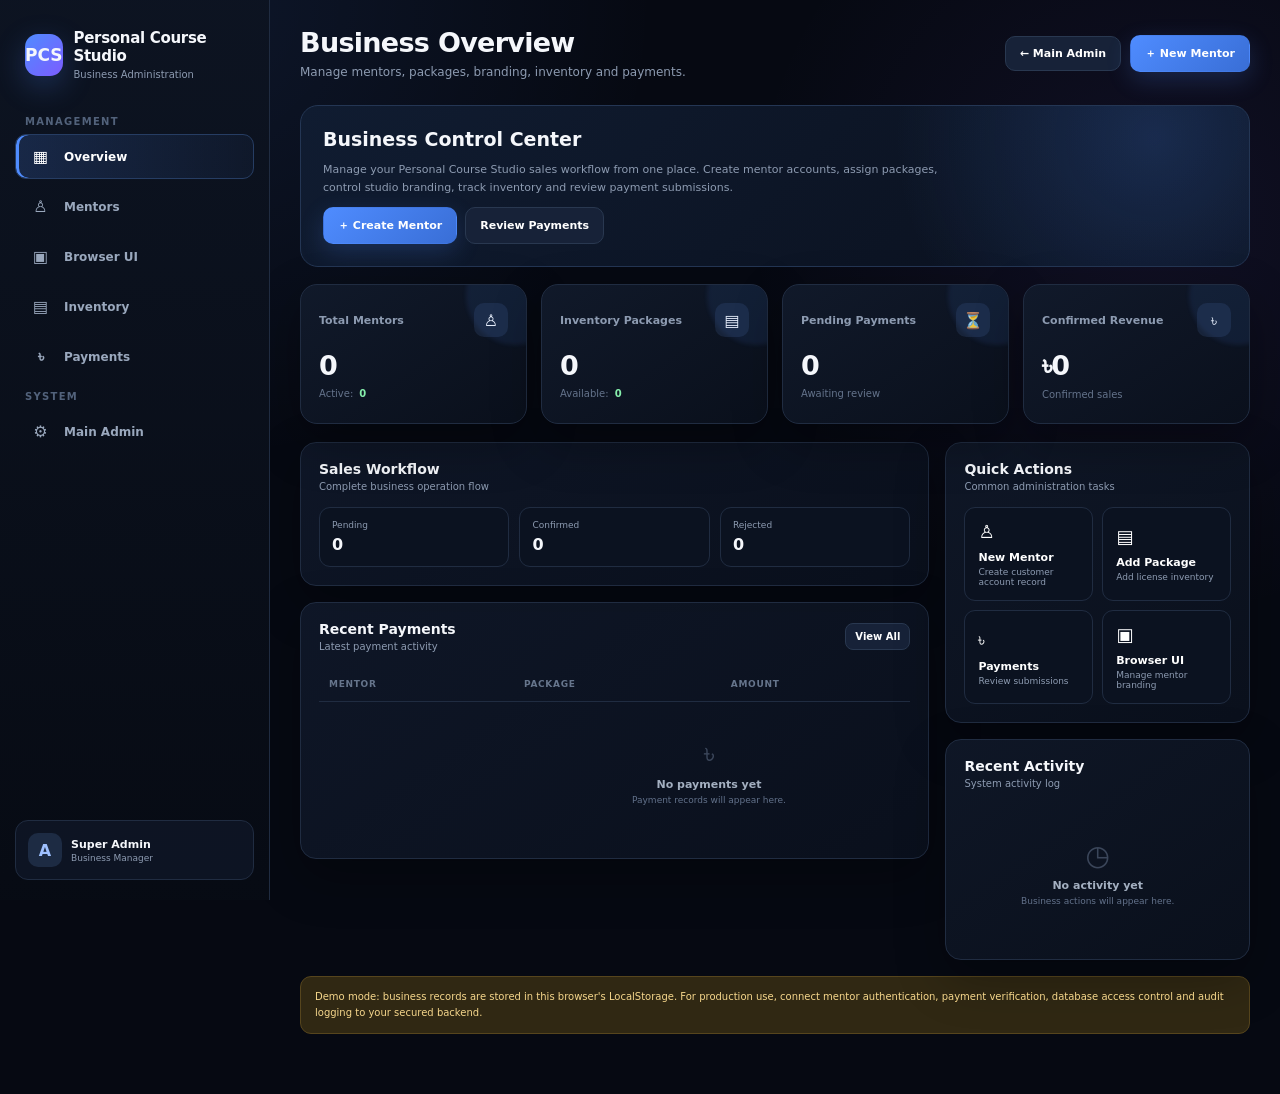
<file: admin/index.html>
<!DOCTYPE html>
<html lang="en">
<head>
<meta charset="UTF-8">
<meta name="viewport" content="width=device-width, initial-scale=1.0">

<title>Business Manager | Personal Course Studio</title>

<meta
  name="description"
  content="Ultra Premium Business Administration Dashboard for Personal Course Studio."
>

<style>
/* =========================================================
   PERSONAL COURSE STUDIO
   BUSINESS MANAGER — ULTRA PREMIUM UI
   Complete Single-File Version
   ========================================================= */

:root{
  --bg:#060912;
  --bg2:#0a0f1c;
  --sidebar:#080d18;
  --panel:#0e1524;
  --panel2:#111a2b;
  --panel3:#151f33;

  --line:#202c41;
  --line2:#2b3a53;

  --text:#f5f7fb;
  --muted:#8d9bb1;
  --muted2:#64738b;

  --blue:#4f8cff;
  --blue2:#6ea4ff;

  --green:#22c55e;
  --green2:#86efac;

  --yellow:#f59e0b;
  --yellow2:#fcd34d;

  --red:#ef4444;
  --red2:#fca5a5;

  --purple:#8b5cf6;
  --cyan:#06b6d4;

  --shadow:0 18px 50px rgba(0,0,0,.30);
  --radius:16px;
}

*{
  box-sizing:border-box;
}

html{
  scroll-behavior:smooth;
}

body{
  margin:0;
  min-height:100vh;
  background:
    radial-gradient(circle at 15% 0%,rgba(79,140,255,.10),transparent 30%),
    radial-gradient(circle at 90% 20%,rgba(139,92,246,.08),transparent 28%),
    var(--bg);

  color:var(--text);
  font-family:
    Inter,
    ui-sans-serif,
    system-ui,
    -apple-system,
    BlinkMacSystemFont,
    "Segoe UI",
    Arial,
    sans-serif;
}

/* =========================================================
   GLOBAL
   ========================================================= */

button,
input,
select,
textarea{
  font:inherit;
}

button{
  cursor:pointer;
}

a{
  color:inherit;
  text-decoration:none;
}

.hidden{
  display:none!important;
}

/* =========================================================
   APP
   ========================================================= */

.app{
  display:flex;
  min-height:100vh;
}

/* =========================================================
   SIDEBAR
   ========================================================= */

.sidebar{
  width:270px;
  flex-shrink:0;

  position:fixed;
  inset:0 auto 0 0;

  background:
    linear-gradient(
      180deg,
      rgba(13,20,34,.98),
      rgba(7,11,20,.98)
    );

  border-right:1px solid var(--line);

  padding:20px 15px;

  z-index:100;

  display:flex;
  flex-direction:column;
}

.brand{
  padding:9px 10px 24px;
}

.brand-top{
  display:flex;
  align-items:center;
  gap:11px;
}

.brand-icon{
  width:42px;
  height:42px;
  border-radius:13px;

  display:grid;
  place-items:center;

  background:
    linear-gradient(135deg,#4f8cff,#7c5cff);

  box-shadow:
    0 10px 30px rgba(79,140,255,.25);

  font-weight:900;
  font-size:17px;
}

.brand-name{
  font-size:15px;
  font-weight:850;
  letter-spacing:-.3px;
}

.brand-sub{
  color:var(--muted);
  font-size:10px;
  margin-top:4px;
}

.nav-label{
  color:#52627b;
  font-size:10px;
  font-weight:800;
  letter-spacing:1.3px;
  text-transform:uppercase;
  padding:12px 10px 7px;
}

.nav{
  display:grid;
  gap:5px;
}

.nav button{
  width:100%;

  display:flex;
  align-items:center;
  gap:11px;

  border:1px solid transparent;
  background:transparent;

  color:#9aa8bd;

  padding:12px 12px;

  border-radius:11px;

  text-align:left;
  font-size:12px;
  font-weight:750;

  transition:.2s ease;
}

.nav button .nav-icon{
  width:25px;
  text-align:center;
  font-size:16px;
}

.nav button:hover{
  background:#111c30;
  color:white;
}

.nav button.active{
  background:
    linear-gradient(
      90deg,
      rgba(79,140,255,.18),
      rgba(79,140,255,.05)
    );

  border-color:#263d63;
  color:white;

  box-shadow:
    inset 3px 0 0 var(--blue);
}

.sidebar-bottom{
  margin-top:auto;
}

.admin-card{
  border:1px solid var(--line);
  background:rgba(17,26,43,.65);
  border-radius:13px;
  padding:12px;
}

.admin-row{
  display:flex;
  align-items:center;
  gap:9px;
}

.avatar{
  width:34px;
  height:34px;
  border-radius:10px;

  display:grid;
  place-items:center;

  background:#1d2b43;
  color:#9ec0ff;

  font-weight:800;
}

.admin-name{
  font-size:11px;
  font-weight:800;
}

.admin-role{
  color:var(--muted);
  font-size:9px;
  margin-top:2px;
}

/* =========================================================
   MAIN
   ========================================================= */

.main{
  width:calc(100% - 270px);
  margin-left:270px;
  min-width:0;
}

.main-inner{
  max-width:1700px;
  margin:auto;
  padding:27px 30px 45px;
}

/* =========================================================
   TOPBAR
   ========================================================= */

.topbar{
  display:flex;
  align-items:center;
  justify-content:space-between;
  gap:20px;

  margin-bottom:26px;
}

.page-heading h1{
  margin:0;

  font-size:27px;
  letter-spacing:-.7px;
}

.page-heading p{
  margin:7px 0 0;

  color:var(--muted);
  font-size:12px;
}

.top-actions{
  display:flex;
  align-items:center;
  gap:9px;
}

/* =========================================================
   BUTTONS
   ========================================================= */

.btn{
  border:1px solid transparent;

  border-radius:10px;

  padding:10px 14px;

  color:white;

  font-size:11px;
  font-weight:800;

  transition:.18s ease;

  display:inline-flex;
  align-items:center;
  justify-content:center;
  gap:7px;
}

.btn:hover{
  transform:translateY(-1px);
}

.btn-primary{
  background:
    linear-gradient(
      135deg,
      #4f8cff,
      #396ed6
    );

  box-shadow:
    0 8px 24px rgba(79,140,255,.20);
}

.btn-secondary{
  background:#172238;
  border-color:#293850;
}

.btn-green{
  background:#126c39;
  border-color:#1d8d50;
}

.btn-red{
  background:#671f28;
  border-color:#8b303a;
}

.btn-yellow{
  background:#6c4810;
  border-color:#936419;
}

.btn-purple{
  background:#4b2b91;
}

.btn-small{
  padding:7px 9px;
  font-size:10px;
  border-radius:8px;
}

/* =========================================================
   SECTION
   ========================================================= */

.section{
  display:none;
}

.section.active{
  display:block;
  animation:fadeIn .2s ease;
}

@keyframes fadeIn{
  from{
    opacity:0;
    transform:translateY(4px);
  }
  to{
    opacity:1;
    transform:none;
  }
}

/* =========================================================
   METRIC CARDS
   ========================================================= */

.metrics{
  display:grid;
  grid-template-columns:
    repeat(4,minmax(0,1fr));

  gap:14px;

  margin-bottom:18px;
}

.metric-card{
  position:relative;

  overflow:hidden;

  background:
    linear-gradient(
      145deg,
      rgba(17,26,43,.95),
      rgba(10,16,28,.95)
    );

  border:1px solid var(--line);

  border-radius:17px;

  padding:18px;

  min-height:140px;

  box-shadow:var(--shadow);
}

.metric-card::after{
  content:"";

  position:absolute;

  width:100px;
  height:100px;

  right:-40px;
  top:-40px;

  border-radius:50%;

  background:var(--metric-glow,#4f8cff);
  opacity:.09;

  filter:blur(2px);
}

.metric-top{
  display:flex;
  justify-content:space-between;
  align-items:center;
}

.metric-label{
  color:var(--muted);
  font-size:11px;
  font-weight:700;
}

.metric-icon{
  width:34px;
  height:34px;

  display:grid;
  place-items:center;

  border-radius:10px;

  background:#18243a;

  font-size:16px;
}

.metric-value{
  margin-top:13px;

  font-size:27px;
  font-weight:900;

  letter-spacing:-.7px;
}

.metric-foot{
  display:flex;
  align-items:center;
  gap:6px;

  margin-top:7px;

  color:var(--muted2);
  font-size:10px;
}

.metric-foot strong{
  color:var(--green2);
}

/* =========================================================
   GRID
   ========================================================= */

.dashboard-grid{
  display:grid;
  grid-template-columns:minmax(0,1.55fr) minmax(300px,.75fr);
  gap:16px;
}

.panel{
  background:
    linear-gradient(
      145deg,
      rgba(15,23,39,.97),
      rgba(10,16,28,.97)
    );

  border:1px solid var(--line);

  border-radius:16px;

  padding:18px;

  box-shadow:var(--shadow);

  margin-bottom:16px;
}

.panel-head{
  display:flex;
  align-items:center;
  justify-content:space-between;
  gap:10px;

  margin-bottom:15px;
}

.panel-title{
  font-size:14px;
  font-weight:850;
}

.panel-sub{
  color:var(--muted);
  font-size:10px;
  margin-top:4px;
}

.panel-head-right{
  display:flex;
  gap:6px;
  align-items:center;
}

/* =========================================================
   QUICK ACTIONS
   ========================================================= */

.quick-grid{
  display:grid;
  grid-template-columns:
    repeat(2,minmax(0,1fr));

  gap:9px;
}

.quick{
  border:1px solid var(--line);
  background:#0b1220;

  padding:13px;

  border-radius:11px;

  text-align:left;

  color:white;

  transition:.2s;
}

.quick:hover{
  border-color:#35517d;
  background:#101a2c;
  transform:translateY(-1px);
}

.quick-icon{
  font-size:18px;
  margin-bottom:9px;
}

.quick-title{
  font-size:11px;
  font-weight:800;
}

.quick-sub{
  color:var(--muted);
  font-size:9px;
  margin-top:3px;
}

/* =========================================================
   ACTIVITY
   ========================================================= */

.activity{
  display:grid;
  gap:0;
}

.activity-item{
  display:flex;
  gap:10px;

  padding:11px 0;

  border-bottom:1px solid var(--line);
}

.activity-item:last-child{
  border-bottom:0;
}

.activity-dot{
  width:28px;
  height:28px;

  flex-shrink:0;

  display:grid;
  place-items:center;

  border-radius:9px;

  background:#17243a;

  font-size:12px;
}

.activity-main{
  min-width:0;
}

.activity-text{
  font-size:10px;
  line-height:1.5;
}

.activity-time{
  color:var(--muted2);
  font-size:9px;
  margin-top:3px;
}

/* =========================================================
   TABLE
   ========================================================= */

.table-wrap{
  width:100%;
  overflow:auto;
}

table{
  width:100%;
  min-width:780px;
  border-collapse:collapse;
}

th,
td{
  text-align:left;
  padding:12px 10px;
  border-bottom:1px solid var(--line);
  font-size:10px;
  white-space:nowrap;
}

th{
  color:#66758c;
  font-size:9px;
  text-transform:uppercase;
  letter-spacing:.7px;
}

td{
  color:#dce4ef;
}

tr:last-child td{
  border-bottom:0;
}

tbody tr:hover td{
  background:rgba(255,255,255,.015);
}

/* =========================================================
   BADGES
   ========================================================= */

.badge{
  display:inline-flex;
  align-items:center;
  gap:5px;

  padding:5px 8px;

  border-radius:20px;

  font-size:9px;
  font-weight:850;
}

.badge::before{
  content:"";
  width:5px;
  height:5px;
  border-radius:50%;
  background:currentColor;
}

.badge.pending{
  color:#fbbf24;
  background:#3e3014;
}

.badge.confirmed,
.badge.active{
  color:#86efac;
  background:#103b27;
}

.badge.rejected,
.badge.suspended{
  color:#fca5a5;
  background:#421e25;
}

.badge.low{
  color:#fdba74;
  background:#402818;
}

/* =========================================================
   TOOLBAR
   ========================================================= */

.toolbar{
  display:flex;
  align-items:center;
  gap:8px;
  flex-wrap:wrap;

  margin-bottom:14px;
}

.search{
  flex:1;
  min-width:190px;
}

input,
select,
textarea{
  width:100%;

  background:#090f1c;

  border:1px solid #27354b;

  color:white;

  border-radius:9px;

  padding:11px 12px;

  outline:none;

  transition:.18s;
}

input:focus,
select:focus,
textarea:focus{
  border-color:#4f8cff;
  box-shadow:0 0 0 3px rgba(79,140,255,.08);
}

input::placeholder,
textarea::placeholder{
  color:#506078;
}

textarea{
  min-height:100px;
  resize:vertical;
}

/* =========================================================
   FORM
   ========================================================= */

.form-grid{
  display:grid;
  grid-template-columns:
    repeat(2,minmax(0,1fr));

  gap:12px;
}

.field{
  display:grid;
  gap:6px;
}

.field label{
  color:#8391a8;
  font-size:10px;
  font-weight:700;
}

.field.full{
  grid-column:1/-1;
}

.form-actions{
  display:flex;
  gap:8px;
  flex-wrap:wrap;
}

/* =========================================================
   HERO
   ========================================================= */

.hero{
  position:relative;
  overflow:hidden;

  border:1px solid #243654;

  border-radius:18px;

  padding:22px;

  margin-bottom:17px;

  background:
    radial-gradient(
      circle at 90% 20%,
      rgba(79,140,255,.20),
      transparent 30%
    ),
    linear-gradient(
      135deg,
      #101c31,
      #0a101d
    );
}

.hero h2{
  margin:0;

  font-size:19px;
}

.hero p{
  max-width:650px;

  color:var(--muted);

  line-height:1.6;

  font-size:11px;
}

.hero-actions{
  display:flex;
  gap:8px;
  flex-wrap:wrap;
}

/* =========================================================
   STAT STRIP
   ========================================================= */

.stat-strip{
  display:grid;
  grid-template-columns:
    repeat(3,minmax(0,1fr));

  gap:10px;
}

.stat-box{
  border:1px solid var(--line);
  background:#0b1220;
  border-radius:11px;
  padding:12px;
}

.stat-label{
  color:var(--muted);
  font-size:9px;
}

.stat-value{
  font-size:16px;
  font-weight:850;
  margin-top:5px;
}

/* =========================================================
   INVENTORY BAR
   ========================================================= */

.stock-bar{
  height:6px;

  background:#1a2538;

  border-radius:20px;

  overflow:hidden;

  margin-top:7px;
}

.stock-fill{
  height:100%;

  border-radius:20px;

  background:
    linear-gradient(
      90deg,
      #4f8cff,
      #6ea4ff
    );
}

/* =========================================================
   PREVIEW
   ========================================================= */

.preview{
  border:1px dashed #3a4c67;

  border-radius:14px;

  background:#080f1c;

  padding:18px;

  margin-top:14px;
}

.preview-bar{
  height:9px;

  border-radius:20px;

  background:var(--preview,#4f8cff);

  margin-bottom:14px;
}

.preview-brand{
  font-size:14px;
  font-weight:850;
}

.preview-title{
  color:var(--muted);
  font-size:10px;
  margin-top:5px;
}

/* =========================================================
   EMPTY
   ========================================================= */

.empty{
  text-align:center;
  color:#62718a;

  padding:35px 15px!important;
}

.empty-icon{
  font-size:28px;
  opacity:.55;
  margin-bottom:7px;
}

.empty-title{
  color:#a4b0c1;
  font-size:11px;
  font-weight:800;
}

.empty-sub{
  font-size:9px;
  margin-top:4px;
}

/* =========================================================
   NOTE
   ========================================================= */

.note{
  padding:12px 14px;

  border-radius:11px;

  background:#302813;

  border:1px solid #56451d;

  color:#f6d78c;

  font-size:10px;

  line-height:1.6;

  margin-bottom:15px;
}

/* =========================================================
   MODAL
   ========================================================= */

.modal-backdrop{
  position:fixed;
  inset:0;

  background:rgba(0,0,0,.72);

  backdrop-filter:blur(7px);

  display:none;

  align-items:center;
  justify-content:center;

  padding:20px;

  z-index:500;
}

.modal-backdrop.open{
  display:flex;
}

.modal{
  width:min(560px,100%);

  background:#0d1524;

  border:1px solid #293951;

  border-radius:17px;

  box-shadow:
    0 30px 100px rgba(0,0,0,.55);

  padding:20px;

  animation:modalIn .18s ease;
}

@keyframes modalIn{
  from{
    opacity:0;
    transform:scale(.97) translateY(5px);
  }
  to{
    opacity:1;
    transform:none;
  }
}

.modal-head{
  display:flex;
  align-items:center;
  justify-content:space-between;
  gap:10px;

  margin-bottom:15px;
}

.modal-title{
  font-size:15px;
  font-weight:850;
}

.modal-close{
  width:30px;
  height:30px;

  border:1px solid var(--line);

  background:#111b2c;

  color:#9aa8bd;

  border-radius:8px;
}

/* =========================================================
   TOAST
   ========================================================= */

.toast-container{
  position:fixed;

  right:20px;
  bottom:20px;

  z-index:1000;

  display:grid;
  gap:8px;

  width:min(350px,calc(100vw - 30px));
}

.toast{
  padding:12px 14px;

  border-radius:11px;

  background:#111b2c;

  border:1px solid #2b3b54;

  box-shadow:0 15px 40px rgba(0,0,0,.35);

  font-size:10px;

  animation:toastIn .2s ease;
}

@keyframes toastIn{
  from{
    opacity:0;
    transform:translateY(8px);
  }
  to{
    opacity:1;
    transform:none;
  }
}

.toast.success{
  border-color:#226b43;
}

.toast.error{
  border-color:#75303a;
}

/* =========================================================
   MOBILE
   ========================================================= */

.mobile-top{
  display:none;
}

@media(max-width:1150px){

  .metrics{
    grid-template-columns:
      repeat(2,minmax(0,1fr));
  }

  .dashboard-grid{
    grid-template-columns:1fr;
  }

}

@media(max-width:800px){

  .sidebar{
    width:225px;
  }

  .main{
    width:calc(100% - 225px);
    margin-left:225px;
  }

  .main-inner{
    padding:20px;
  }

}

@media(max-width:650px){

  .sidebar{
    position:relative;

    width:100%;

    border-right:0;
    border-bottom:1px solid var(--line);

    padding:12px;
  }

  .app{
    display:block;
  }

  .main{
    width:100%;
    margin-left:0;
  }

  .main-inner{
    padding:15px 12px 35px;
  }

  .brand{
    padding:5px 5px 12px;
  }

  .nav{
    display:flex;
    overflow:auto;
  }

  .nav-label,
  .sidebar-bottom{
    display:none;
  }

  .nav button{
    min-width:max-content;
    padding:9px 10px;
  }

  .nav button .nav-icon{
    width:auto;
  }

  .topbar{
    align-items:flex-start;
    flex-direction:column;
    margin-bottom:19px;
  }

  .top-actions{
    width:100%;
  }

  .top-actions .btn{
    flex:1;
  }

  .metrics{
    grid-template-columns:
      repeat(2,minmax(0,1fr));

    gap:9px;
  }

  .metric-card{
    min-height:125px;
    padding:14px;
  }

  .metric-value{
    font-size:22px;
  }

  .form-grid{
    grid-template-columns:1fr;
  }

  .field.full{
    grid-column:auto;
  }

  .panel{
    padding:14px;
  }

  .stat-strip{
    grid-template-columns:1fr;
  }

  .hero{
    padding:17px;
  }

}

@media(max-width:430px){

  .metrics{
    grid-template-columns:1fr 1fr;
  }

  .metric-label{
    font-size:9px;
  }

  .metric-value{
    font-size:19px;
  }

  .metric-icon{
    width:29px;
    height:29px;
    font-size:13px;
  }

}
</style>
</head>

<body>

<div class="app">

<!-- =======================================================
     SIDEBAR
     ======================================================= -->

<aside class="sidebar">

  <div class="brand">

    <div class="brand-top">

      <div class="brand-icon">
        PCS
      </div>

      <div>
        <div class="brand-name">
          Personal Course Studio
        </div>

        <div class="brand-sub">
          Business Administration
        </div>
      </div>

    </div>

  </div>

  <div class="nav-label">
    Management
  </div>

  <nav class="nav">

    <button class="active" data-tab="overview">
      <span class="nav-icon">▦</span>
      Overview
    </button>

    <button data-tab="mentors">
      <span class="nav-icon">♙</span>
      Mentors
    </button>

    <button data-tab="browser">
      <span class="nav-icon">▣</span>
      Browser UI
    </button>

    <button data-tab="inventory">
      <span class="nav-icon">▤</span>
      Inventory
    </button>

    <button data-tab="payments">
      <span class="nav-icon">৳</span>
      Payments
    </button>

  </nav>

  <div class="nav-label">
    System
  </div>

  <nav class="nav">

    <button onclick="location.href='admin.html'">
      <span class="nav-icon">⚙</span>
      Main Admin
    </button>

  </nav>

  <div class="sidebar-bottom">

    <div class="admin-card">

      <div class="admin-row">

        <div class="avatar">
          A
        </div>

        <div>
          <div class="admin-name">
            Super Admin
          </div>

          <div class="admin-role">
            Business Manager
          </div>
        </div>

      </div>

    </div>

  </div>

</aside>


<!-- =======================================================
     MAIN
     ======================================================= -->

<main class="main">

<div class="main-inner">

<header class="topbar">

  <div class="page-heading">

    <h1 id="pageTitle">
      Business Overview
    </h1>

    <p id="pageSubtitle">
      Manage mentors, packages, branding, inventory and payments.
    </p>

  </div>

  <div class="top-actions">

    <button
      class="btn btn-secondary"
      onclick="location.href='admin.html'"
    >
      ← Main Admin
    </button>

    <button
      class="btn btn-primary"
      onclick="quickMentor()"
    >
      ＋ New Mentor
    </button>

  </div>

</header>


<!-- =======================================================
     OVERVIEW
     ======================================================= -->

<section id="overview" class="section active">

<div class="hero">

  <h2>
    Business Control Center
  </h2>

  <p>
    Manage your Personal Course Studio sales workflow from one place.
    Create mentor accounts, assign packages, control studio branding,
    track inventory and review payment submissions.
  </p>

  <div class="hero-actions">

    <button
      class="btn btn-primary"
      onclick="switchTab('mentors')"
    >
      ＋ Create Mentor
    </button>

    <button
      class="btn btn-secondary"
      onclick="switchTab('payments')"
    >
      Review Payments
    </button>

  </div>

</div>


<div class="metrics">

  <div class="metric-card">

    <div class="metric-top">

      <div class="metric-label">
        Total Mentors
      </div>

      <div class="metric-icon">
        ♙
      </div>

    </div>

    <div
      class="metric-value"
      id="metricMentors"
    >
      0
    </div>

    <div class="metric-foot">
      Active:
      <strong id="activeMentors">
        0
      </strong>
    </div>

  </div>


  <div class="metric-card">

    <div class="metric-top">

      <div class="metric-label">
        Inventory Packages
      </div>

      <div class="metric-icon">
        ▤
      </div>

    </div>

    <div
      class="metric-value"
      id="metricInventory"
    >
      0
    </div>

    <div class="metric-foot">
      Available:
      <strong id="availableLicenses">
        0
      </strong>
    </div>

  </div>


  <div class="metric-card">

    <div class="metric-top">

      <div class="metric-label">
        Pending Payments
      </div>

      <div class="metric-icon">
        ⏳
      </div>

    </div>

    <div
      class="metric-value"
      id="metricPending"
    >
      0
    </div>

    <div class="metric-foot">
      Awaiting review
    </div>

  </div>


  <div class="metric-card">

    <div class="metric-top">

      <div class="metric-label">
        Confirmed Revenue
      </div>

      <div class="metric-icon">
        ৳
      </div>

    </div>

    <div
      class="metric-value"
      id="metricRevenue"
    >
      ৳0
    </div>

    <div class="metric-foot">
      Confirmed sales
    </div>

  </div>

</div>


<div class="dashboard-grid">

<div>

<div class="panel">

  <div class="panel-head">

    <div>
      <div class="panel-title">
        Sales Workflow
      </div>

      <div class="panel-sub">
        Complete business operation flow
      </div>
    </div>

  </div>

  <div class="stat-strip">

    <div class="stat-box">
      <div class="stat-label">
        Pending
      </div>

      <div
        class="stat-value"
        id="workflowPending"
      >
        0
      </div>
    </div>

    <div class="stat-box">
      <div class="stat-label">
        Confirmed
      </div>

      <div
        class="stat-value"
        id="workflowConfirmed"
      >
        0
      </div>
    </div>

    <div class="stat-box">
      <div class="stat-label">
        Rejected
      </div>

      <div
        class="stat-value"
        id="workflowRejected"
      >
        0
      </div>
    </div>

  </div>

</div>


<div class="panel">

  <div class="panel-head">

    <div>
      <div class="panel-title">
        Recent Payments
      </div>

      <div class="panel-sub">
        Latest payment activity
      </div>
    </div>

    <button
      class="btn btn-secondary btn-small"
      onclick="switchTab('payments')"
    >
      View All
    </button>

  </div>

  <div class="table-wrap">

    <table>

      <thead>

        <tr>
          <th>Mentor</th>
          <th>Package</th>
          <th>Amount</th>
          <th>Status</th>
        </tr>

      </thead>

      <tbody id="recentPaymentRows"></tbody>

    </table>

  </div>

</div>

</div>


<div>

<div class="panel">

  <div class="panel-head">

    <div>
      <div class="panel-title">
        Quick Actions
      </div>

      <div class="panel-sub">
        Common administration tasks
      </div>
    </div>

  </div>

  <div class="quick-grid">

    <button
      class="quick"
      onclick="quickMentor()"
    >
      <div class="quick-icon">♙</div>
      <div class="quick-title">
        New Mentor
      </div>
      <div class="quick-sub">
        Create customer account record
      </div>
    </button>

    <button
      class="quick"
      onclick="switchTab('inventory')"
    >
      <div class="quick-icon">▤</div>
      <div class="quick-title">
        Add Package
      </div>
      <div class="quick-sub">
        Add license inventory
      </div>
    </button>

    <button
      class="quick"
      onclick="switchTab('payments')"
    >
      <div class="quick-icon">৳</div>
      <div class="quick-title">
        Payments
      </div>
      <div class="quick-sub">
        Review submissions
      </div>
    </button>

    <button
      class="quick"
      onclick="switchTab('browser')"
    >
      <div class="quick-icon">▣</div>
      <div class="quick-title">
        Browser UI
      </div>
      <div class="quick-sub">
        Manage mentor branding
      </div>
    </button>

  </div>

</div>


<div class="panel">

  <div class="panel-head">

    <div>
      <div class="panel-title">
        Recent Activity
      </div>

      <div class="panel-sub">
        System activity log
      </div>
    </div>

  </div>

  <div
    class="activity"
    id="activityList"
  ></div>

</div>

</div>

</div>


<div class="note">

  Demo mode: business records are stored in this browser's
  LocalStorage. For production use, connect mentor authentication,
  payment verification, database access control and audit logging
  to your secured backend.

</div>

</section>


<!-- =======================================================
     MENTORS
     ======================================================= -->

<section id="mentors" class="section">

<div class="panel">

  <div class="panel-head">

    <div>
      <div class="panel-title">
        Create Mentor
      </div>

      <div class="panel-sub">
        Add a new mentor/customer to your business system.
      </div>
    </div>

  </div>

  <form
    id="mentorForm"
    class="form-grid"
  >

    <div class="field">

      <label>
        Mentor Name *
      </label>

      <input
        id="mentorName"
        required
        placeholder="Full name"
      >

    </div>


    <div class="field">

      <label>
        Email *
      </label>

      <input
        id="mentorEmail"
        type="email"
        required
        placeholder="name@example.com"
      >

    </div>


    <div class="field">

      <label>
        Phone
      </label>

      <input
        id="mentorPhone"
        placeholder="+880..."
      >

    </div>


    <div class="field">

      <label>
        Studio Name
      </label>

      <input
        id="mentorStudio"
        placeholder="My Teaching Studio"
      >

    </div>


    <div class="field">

      <label>
        Package
      </label>

      <select id="mentorPackage"></select>

    </div>


    <div class="field">

      <label>
        Account Status
      </label>

      <select id="mentorStatus">

        <option>
          Pending
        </option>

        <option>
          Active
        </option>

        <option>
          Suspended
        </option>

      </select>

    </div>


    <div class="field full">

      <div class="form-actions">

        <button
          class="btn btn-primary"
          type="submit"
        >
          ＋ Create Mentor
        </button>

        <button
          class="btn btn-secondary"
          type="reset"
        >
          Reset
        </button>

      </div>

    </div>

  </form>

</div>


<div class="panel">

  <div class="panel-head">

    <div>
      <div class="panel-title">
        Mentor Management
      </div>

      <div class="panel-sub">
        Search and manage mentor records.
      </div>
    </div>

  </div>


  <div class="toolbar">

    <input
      id="mentorSearch"
      class="search"
      placeholder="Search mentor, email or studio..."
    >

    <select id="mentorFilter">

      <option value="all">
        All Status
      </option>

      <option value="Active">
        Active
      </option>

      <option value="Pending">
        Pending
      </option>

      <option value="Suspended">
        Suspended
      </option>

    </select>

  </div>


  <div class="table-wrap">

    <table>

      <thead>

        <tr>
          <th>Mentor ID</th>
          <th>Name</th>
          <th>Email</th>
          <th>Studio</th>
          <th>Package</th>
          <th>Status</th>
          <th>Actions</th>
        </tr>

      </thead>

      <tbody id="mentorRows"></tbody>

    </table>

  </div>

</div>

</section>


<!-- =======================================================
     BROWSER UI
     ======================================================= -->

<section id="browser" class="section">

<div class="panel">

  <div class="panel-head">

    <div>
      <div class="panel-title">
        Mentor Browser UI
      </div>

      <div class="panel-sub">
        Customize the mentor's Studio browser experience.
      </div>
    </div>

  </div>


  <form
    id="browserForm"
    class="form-grid"
  >

    <div class="field">

      <label>
        Select Mentor
      </label>

      <select id="browserMentor"></select>

    </div>


    <div class="field">

      <label>
        Browser Tab Title
      </label>

      <input
        id="browserTitle"
        placeholder="Mentor Studio"
      >

    </div>


    <div class="field">

      <label>
        Studio Brand Name
      </label>

      <input
        id="browserBrand"
        placeholder="My Teaching Studio"
      >

    </div>


    <div class="field">

      <label>
        Favicon / Logo URL
      </label>

      <input
        id="browserLogo"
        type="url"
        placeholder="https://..."
      >

    </div>


    <div class="field">

      <label>
        Theme Color
      </label>

      <input
        id="browserColor"
        type="color"
        value="#4f8cff"
      >

    </div>


    <div class="field">

      <label>
        Interface Theme
      </label>

      <select id="browserTheme">

        <option value="dark">
          Dark
        </option>

        <option value="light">
          Light
        </option>

      </select>

    </div>


    <div class="field full">

      <button
        class="btn btn-primary"
        type="submit"
      >
        Save UI Settings
      </button>

    </div>

  </form>


  <div
    class="preview"
    id="uiPreview"
  >

    <div class="preview-bar"></div>

    <div
      class="preview-brand"
      id="previewBrand"
    >
      Your Studio
    </div>

    <div
      class="preview-title"
      id="previewTitle"
    >
      Mentor Studio — Preview
    </div>

  </div>

</div>


<div class="note">

  Branding configuration is currently stored per mentor in LocalStorage.
  In production, the Mentor Studio should load this configuration from
  your authenticated backend using the mentor's account ID.

</div>

</section>


<!-- =======================================================
     INVENTORY
     ======================================================= -->

<section id="inventory" class="section">

<div class="panel">

  <div class="panel-head">

    <div>
      <div class="panel-title">
        Package & License Inventory
      </div>

      <div class="panel-sub">
        Manage packages that can be sold to mentors.
      </div>
    </div>

  </div>


  <form
    id="inventoryForm"
    class="form-grid"
  >

    <div class="field">

      <label>
        Package Name *
      </label>

      <input
        id="itemName"
        required
        placeholder="Pro Studio"
      >

    </div>


    <div class="field">

      <label>
        Price (BDT) *
      </label>

      <input
        id="itemPrice"
        type="number"
        min="0"
        required
        placeholder="5000"
      >

    </div>


    <div class="field">

      <label>
        License Quantity *
      </label>

      <input
        id="itemQty"
        type="number"
        min="0"
        required
        placeholder="10"
      >

    </div>


    <div class="field">

      <label>
        Validity
      </label>

      <select id="itemValidity">

        <option>1 Month</option>
        <option>3 Months</option>
        <option>6 Months</option>
        <option>1 Year</option>
        <option>Lifetime</option>

      </select>

    </div>


    <div class="field full">

      <button
        class="btn btn-primary"
        type="submit"
      >
        ＋ Add Inventory
      </button>

    </div>

  </form>

</div>


<div class="panel">

  <div class="panel-head">

    <div>
      <div class="panel-title">
        Inventory
      </div>

      <div class="panel-sub">
        Package stock and sales status.
      </div>
    </div>

  </div>


  <div class="table-wrap">

    <table>

      <thead>

        <tr>
          <th>Package</th>
          <th>Price</th>
          <th>Stock</th>
          <th>Sold</th>
          <th>Available</th>
          <th>Validity</th>
          <th>Action</th>
        </tr>

      </thead>

      <tbody id="inventoryRows"></tbody>

    </table>

  </div>

</div>

</section>


<!-- =======================================================
     PAYMENTS
     ======================================================= -->

<section id="payments" class="section">

<div class="panel">

  <div class="panel-head">

    <div>
      <div class="panel-title">
        Record Payment Submission
      </div>

      <div class="panel-sub">
        Add a payment received from a mentor/customer.
      </div>
    </div>

  </div>


  <form
    id="paymentForm"
    class="form-grid"
  >

    <div class="field">

      <label>
        Mentor / Customer *
      </label>

      <select
        id="paymentMentor"
        required
      ></select>

    </div>


    <div class="field">

      <label>
        Package *
      </label>

      <select
        id="paymentItem"
        required
      ></select>

    </div>


    <div class="field">

      <label>
        Amount (BDT) *
      </label>

      <input
        id="paymentAmount"
        type="number"
        min="1"
        required
      >

    </div>


    <div class="field">

      <label>
        Payment Method
      </label>

      <select id="paymentMethod">

        <option>bKash</option>
        <option>Nagad</option>
        <option>Rocket</option>
        <option>Bank</option>
        <option>Cash</option>
        <option>Other</option>

      </select>

    </div>


    <div class="field">

      <label>
        Transaction ID
      </label>

      <input
        id="paymentTxn"
        placeholder="Transaction reference"
      >

    </div>


    <div class="field">

      <label>
        Payment Screenshot URL
      </label>

      <input
        id="paymentProof"
        type="url"
        placeholder="https://..."
      >

    </div>


    <div class="field full">

      <button
        class="btn btn-primary"
        type="submit"
      >
        ＋ Add Pending Payment
      </button>

    </div>

  </form>

</div>


<div class="panel">

  <div class="panel-head">

    <div>
      <div class="panel-title">
        Payment Management
      </div>

      <div class="panel-sub">
        Confirm or reject submitted payments.
      </div>
    </div>

  </div>


  <div class="toolbar">

    <input
      id="paymentSearch"
      class="search"
      placeholder="Search payment, mentor or transaction..."
    >

    <select id="paymentFilter">

      <option value="all">
        All Payments
      </option>

      <option value="Pending">
        Pending
      </option>

      <option value="Confirmed">
        Confirmed
      </option>

      <option value="Rejected">
        Rejected
      </option>

    </select>

  </div>


  <div class="table-wrap">

    <table>

      <thead>

        <tr>
          <th>Payment ID</th>
          <th>Mentor</th>
          <th>Package</th>
          <th>Amount</th>
          <th>Method</th>
          <th>Transaction</th>
          <th>Status</th>
          <th>Actions</th>
        </tr>

      </thead>

      <tbody id="paymentRows"></tbody>

    </table>

  </div>

</div>

</section>


</div>
</main>

</div>


<!-- =======================================================
     CONFIRMATION MODAL
     ======================================================= -->

<div
  class="modal-backdrop"
  id="modalBackdrop"
>

<div class="modal">

  <div class="modal-head">

    <div
      class="modal-title"
      id="modalTitle"
    >
      Confirmation
    </div>

    <button
      class="modal-close"
      onclick="closeModal()"
    >
      ×
    </button>

  </div>

  <div
    id="modalBody"
    class="muted"
    style="line-height:1.7"
  >
    Are you sure?
  </div>

  <div
    style="
      display:flex;
      justify-content:flex-end;
      gap:8px;
      margin-top:18px;
    "
  >

    <button
      class="btn btn-secondary"
      onclick="closeModal()"
    >
      Cancel
    </button>

    <button
      class="btn btn-primary"
      id="modalConfirm"
    >
      Confirm
    </button>

  </div>

</div>

</div>


<!-- =======================================================
     TOAST
     ======================================================= -->

<div
  class="toast-container"
  id="toastContainer"
></div>


<script>

/* =========================================================
   PERSONAL COURSE STUDIO
   BUSINESS MANAGER
   ULTRA PREMIUM JAVASCRIPT
   ========================================================= */

const STORE_KEY = "pcsBusinessManagerV1";

let db;

try{

  db = JSON.parse(
    localStorage.getItem(STORE_KEY)
    ||
    '{"mentors":[],"inventory":[],"payments":[],"ui":{},"activity":[]}'
  );

}catch(error){

  db = {
    mentors:[],
    inventory:[],
    payments:[],
    ui:{},
    activity:[]
  };

}

db.mentors = Array.isArray(db.mentors) ? db.mentors : [];
db.inventory = Array.isArray(db.inventory) ? db.inventory : [];
db.payments = Array.isArray(db.payments) ? db.payments : [];
db.ui = db.ui || {};
db.activity = Array.isArray(db.activity) ? db.activity : [];


/* =========================================================
   HELPERS
   ========================================================= */

function saveDB(){

  localStorage.setItem(
    STORE_KEY,
    JSON.stringify(db)
  );

  renderAll();

}


function makeId(prefix){

  return (
    prefix +
    "-" +
    Date.now().toString(36).toUpperCase() +
    "-" +
    Math.random()
      .toString(36)
      .slice(2,6)
      .toUpperCase()
  );

}


function safe(value){

  return String(value ?? "")
    .replace(
      /[&<>"']/g,
      c =>
        ({
          "&":"&amp;",
          "<":"&lt;",
          ">":"&gt;",
          '"':"&quot;",
          "'":"&#39;"
        })[c]
    );

}


function money(value){

  return "৳" +
    Number(value || 0)
      .toLocaleString("en-BD");

}


function statusBadge(status){

  const cls =
    String(status)
      .toLowerCase()
      .replace(/\s+/g,"-");

  return `
    <span class="badge ${cls}">
      ${safe(status)}
    </span>
  `;

}


function optionList(items,placeholder){

  return `
    <option value="">
      ${placeholder}
    </option>
  ` +

  items.map(item => `
    <option value="${safe(item.id)}">
      ${safe(item.name)}
    </option>
  `).join("");

}


function addActivity(
  text,
  icon="•"
){

  db.activity.unshift({

    id:makeId("ACT"),

    text,

    icon,

    time:new Date().toISOString()

  });

  db.activity =
    db.activity.slice(0,12);

}


function formatTime(value){

  const date =
    new Date(value);

  if(
    Number.isNaN(
      date.getTime()
    )
  ){

    return "Recently";

  }

  return date.toLocaleString(
    "en-BD",
    {
      day:"2-digit",
      month:"short",
      hour:"2-digit",
      minute:"2-digit"
    }
  );

}


/* =========================================================
   TOAST
   ========================================================= */

function toast(
  message,
  type="success"
){

  const container =
    document.getElementById(
      "toastContainer"
    );

  const el =
    document.createElement("div");

  el.className =
    "toast " + type;

  el.textContent =
    message;

  container.appendChild(el);

  setTimeout(
    () => el.remove(),
    3200
  );

}


/* =========================================================
   MODAL
   ========================================================= */

let modalAction = null;

function openModal(
  title,
  body,
  action
){

  document.getElementById(
    "modalTitle"
  ).textContent = title;

  document.getElementById(
    "modalBody"
  ).innerHTML = body;

  modalAction = action;

  document.getElementById(
    "modalBackdrop"
  ).classList.add("open");

}


function closeModal(){

  document.getElementById(
    "modalBackdrop"
  ).classList.remove("open");

  modalAction = null;

}


document.getElementById(
  "modalConfirm"
).addEventListener(
  "click",
  () => {

    if(
      typeof modalAction ===
      "function"
    ){

      modalAction();

    }

    closeModal();

  }
);


/* =========================================================
   TAB SYSTEM
   ========================================================= */

const tabTitles = {

  overview:{
    title:"Business Overview",
    subtitle:
      "Manage mentors, packages, branding, inventory and payments."
  },

  mentors:{
    title:"Mentor Management",
    subtitle:
      "Create and manage mentor/customer accounts."
  },

  browser:{
    title:"Browser UI Manager",
    subtitle:
      "Manage mentor Studio branding and interface settings."
  },

  inventory:{
    title:"Inventory Management",
    subtitle:
      "Manage packages, licenses and available stock."
  },

  payments:{
    title:"Payment Management",
    subtitle:
      "Review, confirm and manage payment submissions."
  }

};


function switchTab(tab){

  document
    .querySelectorAll(".nav button[data-tab]")
    .forEach(button => {

      button.classList.toggle(
        "active",
        button.dataset.tab === tab
      );

    });


  document
    .querySelectorAll(".section")
    .forEach(section => {

      section.classList.toggle(
        "active",
        section.id === tab
      );

    });


  document.getElementById(
    "pageTitle"
  ).textContent =
    tabTitles[tab]?.title ||
    "Business Manager";


  document.getElementById(
    "pageSubtitle"
  ).textContent =
    tabTitles[tab]?.subtitle ||
    "";


  window.scrollTo({
    top:0,
    behavior:"smooth"
  });

}


document
  .querySelectorAll(".nav button[data-tab]")
  .forEach(button => {

    button.addEventListener(
      "click",
      () => {

        switchTab(
          button.dataset.tab
        );

      }
    );

  });


/* =========================================================
   QUICK MENTOR
   ========================================================= */

function quickMentor(){

  switchTab("mentors");

  setTimeout(
    () =>
      document
        .getElementById("mentorName")
        .focus(),
    100
  );

}


/* =========================================================
   OVERVIEW
   ========================================================= */

function renderOverview(){

  const mentors =
    db.mentors;

  const inventory =
    db.inventory;

  const payments =
    db.payments;


  document.getElementById(
    "metricMentors"
  ).textContent =
    mentors.length;


  document.getElementById(
    "activeMentors"
  ).textContent =
    mentors.filter(
      m => m.status === "Active"
    ).length;


  document.getElementById(
    "metricInventory"
  ).textContent =
    inventory.length;


  document.getElementById(
    "availableLicenses"
  ).textContent =
    inventory.reduce(
      (
        total,
        item
      ) =>
        total +
        Math.max(
          0,
          Number(item.quantity || 0) -
          Number(item.sold || 0)
        ),
      0
    );


  document.getElementById(
    "metricPending"
  ).textContent =
    payments.filter(
      p => p.status === "Pending"
    ).length;


  document.getElementById(
    "metricRevenue"
  ).textContent =
    money(
      payments
        .filter(
          p => p.status === "Confirmed"
        )
        .reduce(
          (sum,p) =>
            sum +
            Number(p.amount || 0),
          0
        )
    );


  document.getElementById(
    "workflowPending"
  ).textContent =
    payments.filter(
      p => p.status === "Pending"
    ).length;


  document.getElementById(
    "workflowConfirmed"
  ).textContent =
    payments.filter(
      p => p.status === "Confirmed"
    ).length;


  document.getElementById(
    "workflowRejected"
  ).textContent =
    payments.filter(
      p => p.status === "Rejected"
    ).length;


  renderRecentPayments();
  renderActivity();

}


function renderRecentPayments(){

  const rows =
    [...db.payments]
      .sort(
        (a,b) =>
          new Date(b.createdAt) -
          new Date(a.createdAt)
      )
      .slice(0,6);


  document.getElementById(
    "recentPaymentRows"
  ).innerHTML =

    rows.length ?

    rows.map(p => `

      <tr>

        <td>
          ${safe(p.mentorName)}
        </td>

        <td>
          ${safe(p.itemName)}
        </td>

        <td>
          ${money(p.amount)}
        </td>

        <td>
          ${statusBadge(p.status)}
        </td>

      </tr>

    `).join("") :

    `
      <tr>
        <td
          colspan="4"
          class="empty"
        >
          <div class="empty-icon">
            ৳
          </div>

          <div class="empty-title">
            No payments yet
          </div>

          <div class="empty-sub">
            Payment records will appear here.
          </div>
        </td>
      </tr>
    `;

}


function renderActivity(){

  const list =
    document.getElementById(
      "activityList"
    );


  if(!db.activity.length){

    list.innerHTML = `

      <div class="empty">

        <div class="empty-icon">
          ◷
        </div>

        <div class="empty-title">
          No activity yet
        </div>

        <div class="empty-sub">
          Business actions will appear here.
        </div>

      </div>

    `;

    return;

  }


  list.innerHTML =
    db.activity
      .slice(0,7)
      .map(item => `

        <div class="activity-item">

          <div class="activity-dot">
            ${safe(item.icon)}
          </div>

          <div class="activity-main">

            <div class="activity-text">
              ${safe(item.text)}
            </div>

            <div class="activity-time">
              ${formatTime(item.time)}
            </div>

          </div>

        </div>

      `)
      .join("");

}


/* =========================================================
   MENTORS
   ========================================================= */

function renderMentors(){

  const search =
    (
      document.getElementById(
        "mentorSearch"
      )?.value || ""
    )
    .toLowerCase()
    .trim();


  const filter =
    document.getElementById(
      "mentorFilter"
    )?.value || "all";


  const mentors =
    db.mentors.filter(
      mentor => {

        const text =
          [
            mentor.id,
            mentor.name,
            mentor.email,
            mentor.studio,
            mentor.packageName
          ]
          .join(" ")
          .toLowerCase();


        const matchesSearch =
          !search ||
          text.includes(search);


        const matchesFilter =
          filter === "all" ||
          mentor.status === filter;


        return (
          matchesSearch &&
          matchesFilter
        );

      }
    );


  const tbody =
    document.getElementById(
      "mentorRows"
    );


  if(!mentors.length){

    tbody.innerHTML = `

      <tr>

        <td
          colspan="7"
          class="empty"
        >

          <div class="empty-icon">
            ♙
          </div>

          <div class="empty-title">
            No mentors found
          </div>

          <div class="empty-sub">
            Create a mentor record or change your search.
          </div>

        </td>

      </tr>

    `;

    return;

  }


  tbody.innerHTML =
    mentors
      .map(m => `

        <tr>

          <td>
            <strong>
              ${safe(m.id)}
            </strong>
          </td>

          <td>
            ${safe(m.name)}
          </td>

          <td>
            ${safe(m.email)}
          </td>

          <td>
            ${safe(m.studio || "—")}
          </td>

          <td>
            ${safe(
              m.packageName ||
              "Unassigned"
            )}
          </td>

          <td>
            ${statusBadge(m.status)}
          </td>

          <td>

            <div
              style="
                display:flex;
                gap:5px;
              "
            >

              <button
                class="btn btn-secondary btn-small"
                onclick="toggleMentor('${m.id}')"
              >
                Toggle
              </button>

              <button
                class="btn btn-red btn-small"
                onclick="removeMentor('${m.id}')"
              >
                Delete
              </button>

            </div>

          </td>

        </tr>

      `)
      .join("");

}


/* =========================================================
   CREATE MENTOR
   ========================================================= */

document
  .getElementById("mentorForm")
  .addEventListener(
    "submit",
    event => {

      event.preventDefault();


      const item =
        db.inventory.find(
          x =>
            x.id ===
            document
              .getElementById(
                "mentorPackage"
              )
              .value
        );


      const name =
        document
          .getElementById(
            "mentorName"
          )
          .value
          .trim();


      const email =
        document
          .getElementById(
            "mentorEmail"
          )
          .value
          .trim();


      if(!name || !email){

        toast(
          "Mentor name and email are required.",
          "error"
        );

        return;

      }


      const mentor = {

        id:makeId("MENTOR"),

        name,

        email,

        phone:
          document
            .getElementById(
              "mentorPhone"
            )
            .value
            .trim(),

        studio:
          document
            .getElementById(
              "mentorStudio"
            )
            .value
            .trim(),

        packageId:
          item?.id || "",

        packageName:
          item?.name || "",

        status:
          document
            .getElementById(
              "mentorStatus"
            )
            .value,

        createdAt:
          new Date().toISOString()

      };


      db.mentors.push(
        mentor
      );


      addActivity(
        `Mentor "${name}" was created.`,
        "♙"
      );


      event.target.reset();

      saveDB();

      toast(
        "Mentor record created successfully."
      );

    }
  );


/* =========================================================
   TOGGLE MENTOR
   ========================================================= */

function toggleMentor(
  mentorId
){

  const mentor =
    db.mentors.find(
      x =>
        x.id ===
        mentorId
    );


  if(!mentor) return;


  const nextStatus =
    mentor.status === "Active"
      ? "Suspended"
      : "Active";


  openModal(

    "Change Mentor Status",

    `
      Change
      <strong>
        ${safe(mentor.name)}
      </strong>
      to
      <strong>
        ${safe(nextStatus)}
      </strong>?
    `,

    () => {

      mentor.status =
        nextStatus;


      addActivity(
        `Mentor "${mentor.name}" changed to ${nextStatus}.`,
        nextStatus === "Active"
          ? "✓"
          : "!"
      );


      saveDB();

      toast(
        `Mentor is now ${nextStatus}.`
      );

    }

  );

}


/* =========================================================
   REMOVE MENTOR
   ========================================================= */

function removeMentor(
  mentorId
){

  const mentor =
    db.mentors.find(
      x =>
        x.id ===
        mentorId
    );


  if(!mentor) return;


  openModal(

    "Delete Mentor",

    `
      This will remove
      <strong>
        ${safe(mentor.name)}
      </strong>
      from this demo database.
    `,

    () => {

      db.mentors =
        db.mentors.filter(
          x =>
            x.id !==
            mentorId
        );


      addActivity(
        `Mentor "${mentor.name}" was deleted.`,
        "×"
      );


      saveDB();

      toast(
        "Mentor deleted."
      );

    }

  );

}


/* =========================================================
   INVENTORY
   ========================================================= */

function renderInventory(){

  const tbody =
    document.getElementById(
      "inventoryRows"
    );


  if(!db.inventory.length){

    tbody.innerHTML = `

      <tr>

        <td
          colspan="7"
          class="empty"
        >

          <div class="empty-icon">
            ▤
          </div>

          <div class="empty-title">
            No inventory items
          </div>

          <div class="empty-sub">
            Add your first package above.
          </div>

        </td>

      </tr>

    `;

    return;

  }


  tbody.innerHTML =
    db.inventory
      .map(item => {

        const quantity =
          Number(
            item.quantity || 0
          );

        const sold =
          Number(
            item.sold || 0
          );

        const available =
          Math.max(
            0,
            quantity - sold
          );

        const percent =
          quantity > 0
            ? Math.min(
                100,
                (available /
                  quantity) *
                100
              )
            : 0;


        const stockBadge =
          available <= 0

            ? `
              <span class="badge rejected">
                Out of stock
              </span>
            `

            : available <= 2

              ? `
                <span class="badge low">
                  Low stock
                </span>
              `

              : `
                <span class="badge confirmed">
                  Available
                </span>
              `;


        return `

          <tr>

            <td>

              <strong>
                ${safe(item.name)}
              </strong>

              <div class="stock-bar">

                <div
                  class="stock-fill"
                  style="
                    width:${percent}%;
                  "
                ></div>

              </div>

            </td>

            <td>
              ${money(item.price)}
            </td>

            <td>
              ${quantity}
            </td>

            <td>
              ${sold}
            </td>

            <td>

              <strong>
                ${available}
              </strong>

              <div
                style="
                  margin-top:5px;
                "
              >
                ${stockBadge}
              </div>

            </td>

            <td>
              ${safe(item.validity)}
            </td>

            <td>

              <button
                class="btn btn-red btn-small"
                onclick="removeItem('${item.id}')"
              >
                Delete
              </button>

            </td>

          </tr>

        `;

      })
      .join("");

}


/* =========================================================
   ADD INVENTORY
   ========================================================= */

document
  .getElementById("inventoryForm")
  .addEventListener(
    "submit",
    event => {

      event.preventDefault();


      const name =
        document
          .getElementById(
            "itemName"
          )
          .value
          .trim();


      const price =
        Number(
          document
            .getElementById(
              "itemPrice"
            )
            .value
        );


      const quantity =
        Number(
          document
            .getElementById(
              "itemQty"
            )
            .value
        );


      if(
        !name ||
        price < 0 ||
        quantity < 0
      ){

        toast(
          "Please enter valid inventory information.",
          "error"
        );

        return;

      }


      db.inventory.push({

        id:makeId("PKG"),

        name,

        price,

        quantity,

        sold:0,

        validity:
          document
            .getElementById(
              "itemValidity"
            )
            .value,

        createdAt:
          new Date().toISOString()

      });


      addActivity(
        `Package "${name}" was added to inventory.`,
        "▤"
      );


      event.target.reset();

      saveDB();

      toast(
        "Inventory item added."
      );

    }
  );


/* =========================================================
   DELETE INVENTORY
   ========================================================= */

function removeItem(
  itemId
){

  const item =
    db.inventory.find(
      x =>
        x.id ===
        itemId
    );


  if(!item) return;


  if(
    Number(item.sold || 0) > 0
  ){

    toast(
      "Sold inventory cannot be deleted.",
      "error"
    );

    return;

  }


  openModal(

    "Delete Inventory",

    `
      Delete package
      <strong>
        ${safe(item.name)}
      </strong>?
    `,

    () => {

      db.inventory =
        db.inventory.filter(
          x =>
            x.id !==
            itemId
        );


      addActivity(
        `Package "${item.name}" was deleted.`,
        "×"
      );


      saveDB();

      toast(
        "Inventory item deleted."
      );

    }

  );

}


/* =========================================================
   PAYMENTS
   ========================================================= */

function renderPayments(){

  const search =
    (
      document
        .getElementById(
          "paymentSearch"
        )?.value ||
      ""
    )
    .toLowerCase()
    .trim();


  const filter =
    document
      .getElementById(
        "paymentFilter"
      )?.value ||
    "all";


  const payments =
    db.payments.filter(
      payment => {

        const text =
          [
            payment.id,
            payment.mentorName,
            payment.itemName,
            payment.txn,
            payment.method
          ]
          .join(" ")
          .toLowerCase();


        return (

          (!search ||
            text.includes(search))

          &&

          (
            filter === "all" ||
            payment.status === filter
          )

        );

      }
    );


  const tbody =
    document.getElementById(
      "paymentRows"
    );


  if(!payments.length){

    tbody.innerHTML = `

      <tr>

        <td
          colspan="8"
          class="empty"
        >

          <div class="empty-icon">
            ৳
          </div>

          <div class="empty-title">
            No payment records
          </div>

          <div class="empty-sub">
            Submitted payments will appear here.
          </div>

        </td>

      </tr>

    `;

    return;

  }


  tbody.innerHTML =
    payments
      .map(p => `

        <tr>

          <td>
            ${safe(p.id)}
          </td>

          <td>
            <strong>
              ${safe(p.mentorName)}
            </strong>
          </td>

          <td>
            ${safe(p.itemName)}
          </td>

          <td>
            <strong>
              ${money(p.amount)}
            </strong>
          </td>

          <td>
            ${safe(p.method || "—")}
          </td>

          <td>
            ${safe(p.txn || "—")}
          </td>

          <td>
            ${statusBadge(p.status)}
          </td>

          <td>

            <div
              style="
                display:flex;
                gap:5px;
              "
            >

              ${
                p.status === "Pending"

                ? `

                  <button
                    class="btn btn-green btn-small"
                    onclick="setPayment('${p.id}','Confirmed')"
                  >
                    Confirm
                  </button>

                  <button
                    class="btn btn-red btn-small"
                    onclick="setPayment('${p.id}','Rejected')"
                  >
                    Reject
                  </button>

                `

                : ""
              }


              ${
                p.proof

                ? `

                  <button
                    class="btn btn-secondary btn-small"
                    onclick="openProof('${safe(p.proof)}')"
                  >
                    Proof
                  </button>

                `

                : ""
              }

            </div>

          </td>

        </tr>

      `)
      .join("");

}


/* =========================================================
   ADD PAYMENT
   ========================================================= */

document
  .getElementById("paymentForm")
  .addEventListener(
    "submit",
    event => {

      event.preventDefault();


      const mentor =
        db.mentors.find(
          m =>
            m.id ===
            document
              .getElementById(
                "paymentMentor"
              )
              .value
        );


      const item =
        db.inventory.find(
          x =>
            x.id ===
            document
              .getElementById(
                "paymentItem"
              )
              .value
        );


      if(!mentor || !item){

        toast(
          "Select mentor and package.",
          "error"
        );

        return;

      }


      const amount =
        Number(
          document
            .getElementById(
              "paymentAmount"
            )
            .value
        );


      if(amount <= 0){

        toast(
          "Enter a valid payment amount.",
          "error"
        );

        return;

      }


      db.payments.push({

        id:makeId("PAY"),

        mentorId:
          mentor.id,

        mentorName:
          mentor.name,

        itemId:
          item.id,

        itemName:
          item.name,

        amount,

        method:
          document
            .getElementById(
              "paymentMethod"
            )
            .value,

        txn:
          document
            .getElementById(
              "paymentTxn"
            )
            .value
            .trim(),

        proof:
          document
            .getElementById(
              "paymentProof"
            )
            .value
            .trim(),

        status:
          "Pending",

        createdAt:
          new Date().toISOString()

      });


      addActivity(
        `Pending payment added for "${mentor.name}".`,
        "৳"
      );


      event.target.reset();

      saveDB();

      toast(
        "Pending payment added."
      );

    }
  );


/* =========================================================
   SET PAYMENT
   ========================================================= */

function setPayment(
  paymentId,
  status
){

  const payment =
    db.payments.find(
      p =>
        p.id ===
        paymentId
    );


  if(
    !payment ||
    payment.status !==
      "Pending"
  ){

    return;

  }


  if(
    status ===
    "Confirmed"
  ){

    const item =
      db.inventory.find(
        x =>
          x.id ===
          payment.itemId
      );


    if(
      !item ||
      (
        Number(item.quantity || 0) -
        Number(item.sold || 0)
      ) <= 0
    ){

      toast(
        "No available license quantity for this package.",
        "error"
      );

      return;

    }


    openModal(

      "Confirm Payment",

      `
        Confirm
        <strong>
          ${money(payment.amount)}
        </strong>
        payment from
        <strong>
          ${safe(payment.mentorName)}
        </strong>?

        <br><br>

        This will also consume
        <strong>1 license</strong>
        from
        <strong>
          ${safe(item.name)}
        </strong>.
      `,

      () => {

        item.sold =
          Number(item.sold || 0) +
          1;


        payment.status =
          "Confirmed";


        payment.reviewedAt =
          new Date().toISOString();


        const mentor =
          db.mentors.find(
            m =>
              m.id ===
              payment.mentorId
          );


        if(mentor){

          mentor.packageId =
            item.id;

          mentor.packageName =
            item.name;

          mentor.status =
            "Active";

        }


        addActivity(
          `Payment ${payment.id} confirmed for "${payment.mentorName}".`,
          "✓"
        );


        saveDB();

        toast(
          "Payment confirmed and license activated."
        );

      }

    );


    return;

  }


  if(
    status ===
    "Rejected"
  ){

    openModal(

      "Reject Payment",

      `
        Reject payment
        <strong>
          ${safe(payment.id)}
        </strong>
        from
        <strong>
          ${safe(payment.mentorName)}
        </strong>?
      `,

      () => {

        payment.status =
          "Rejected";


        payment.reviewedAt =
          new Date().toISOString();


        addActivity(
          `Payment ${payment.id} was rejected.`,
          "!"
        );


        saveDB();

        toast(
          "Payment rejected."
        );

      }

    );

  }

}


/* =========================================================
   PAYMENT PROOF
   ========================================================= */

function openProof(
  url
){

  if(
    !/^https?:\/\//i.test(
      url
    )
  ){

    toast(
      "Invalid proof URL.",
      "error"
    );

    return;

  }


  window.open(
    url,
    "_blank",
    "noopener,noreferrer"
  );

}


/* =========================================================
   BROWSER UI
   ========================================================= */

function renderBrowserOptions(){

  const options =
    optionList(
      db.mentors,
      "Select mentor"
    );


  document.getElementById(
    "browserMentor"
  ).innerHTML =
    options;

}


document
  .getElementById(
    "browserForm"
  )
  .addEventListener(
    "submit",
    event => {

      event.preventDefault();


      const mentorId =
        document
          .getElementById(
            "browserMentor"
          )
          .value;


      if(!mentorId){

        toast(
          "Select a mentor first.",
          "error"
        );

        return;

      }


      const mentor =
        db.mentors.find(
          m =>
            m.id ===
            mentorId
        );


      db.ui[mentorId] = {

        title:
          document
            .getElementById(
              "browserTitle"
            )
            .value
            .trim(),

        brand:
          document
            .getElementById(
              "browserBrand"
            )
            .value
            .trim(),

        logo:
          document
            .getElementById(
              "browserLogo"
            )
            .value
            .trim(),

        color:
          document
            .getElementById(
              "browserColor"
            )
            .value,

        theme:
          document
            .getElementById(
              "browserTheme"
            )
            .value

      };


      addActivity(
        `Browser UI settings updated for "${mentor?.name || "mentor"}".`,
        "▣"
      );


      saveDB();

      toast(
        "Browser UI settings saved."
      );

    }
  );


document
  .getElementById(
    "browserMentor"
  )
  .addEventListener(
    "change",
    event => {

      const ui =
        db.ui[
          event.target.value
        ] || {};


      document.getElementById(
        "browserTitle"
      ).value =
        ui.title || "";


      document.getElementById(
        "browserBrand"
      ).value =
        ui.brand || "";


      document.getElementById(
        "browserLogo"
      ).value =
        ui.logo || "";


      document.getElementById(
        "browserColor"
      ).value =
        ui.color ||
        "#4f8cff";


      document.getElementById(
        "browserTheme"
      ).value =
        ui.theme ||
        "dark";


      updatePreview();

    }
  );


[
  "browserTitle",
  "browserBrand",
  "browserColor"
]
.forEach(id => {

  document
    .getElementById(id)
    .addEventListener(
      "input",
      updatePreview
    );

});


function updatePreview(){

  const brand =
    document.getElementById(
      "browserBrand"
    ).value ||
    "Your Studio";


  const title =
    document.getElementById(
      "browserTitle"
    ).value ||
    "Mentor Studio — Preview";


  const color =
    document.getElementById(
      "browserColor"
    ).value ||
    "#4f8cff";


  document.getElementById(
    "previewBrand"
  ).textContent =
    brand;


  document.getElementById(
    "previewTitle"
  ).textContent =
    title;


  document.getElementById(
    "uiPreview"
  ).style
    .setProperty(
      "--preview",
      color
    );

}


/* =========================================================
   SELECT OPTIONS
   ========================================================= */

function refreshSelects(){

  const packageOptions =
    optionList(
      db.inventory,
      "Select package"
    );


  const mentorOptions =
    optionList(
      db.mentors,
      "Select mentor"
    );


  document.getElementById(
    "mentorPackage"
  ).innerHTML =
    packageOptions;


  document.getElementById(
    "paymentItem"
  ).innerHTML =
    packageOptions;


  document.getElementById(
    "browserMentor"
  ).innerHTML =
    mentorOptions;


  document.getElementById(
    "paymentMentor"
  ).innerHTML =
    mentorOptions;

}


/* =========================================================
   SEARCH
   ========================================================= */

document
  .getElementById(
    "mentorSearch"
  )
  .addEventListener(
    "input",
    renderMentors
  );


document
  .getElementById(
    "mentorFilter"
  )
  .addEventListener(
    "change",
    renderMentors
  );


document
  .getElementById(
    "paymentSearch"
  )
  .addEventListener(
    "input",
    renderPayments
  );


document
  .getElementById(
    "paymentFilter"
  )
  .addEventListener(
    "change",
    renderPayments
  );


/* =========================================================
   MASTER RENDER
   ========================================================= */

function renderAll(){

  renderOverview();

  renderMentors();

  renderInventory();

  renderPayments();

  refreshSelects();

  updatePreview();

}


/* =========================================================
   INITIALIZE
   ========================================================= */

renderAll();

</script>

</body>
</html>
</file>
